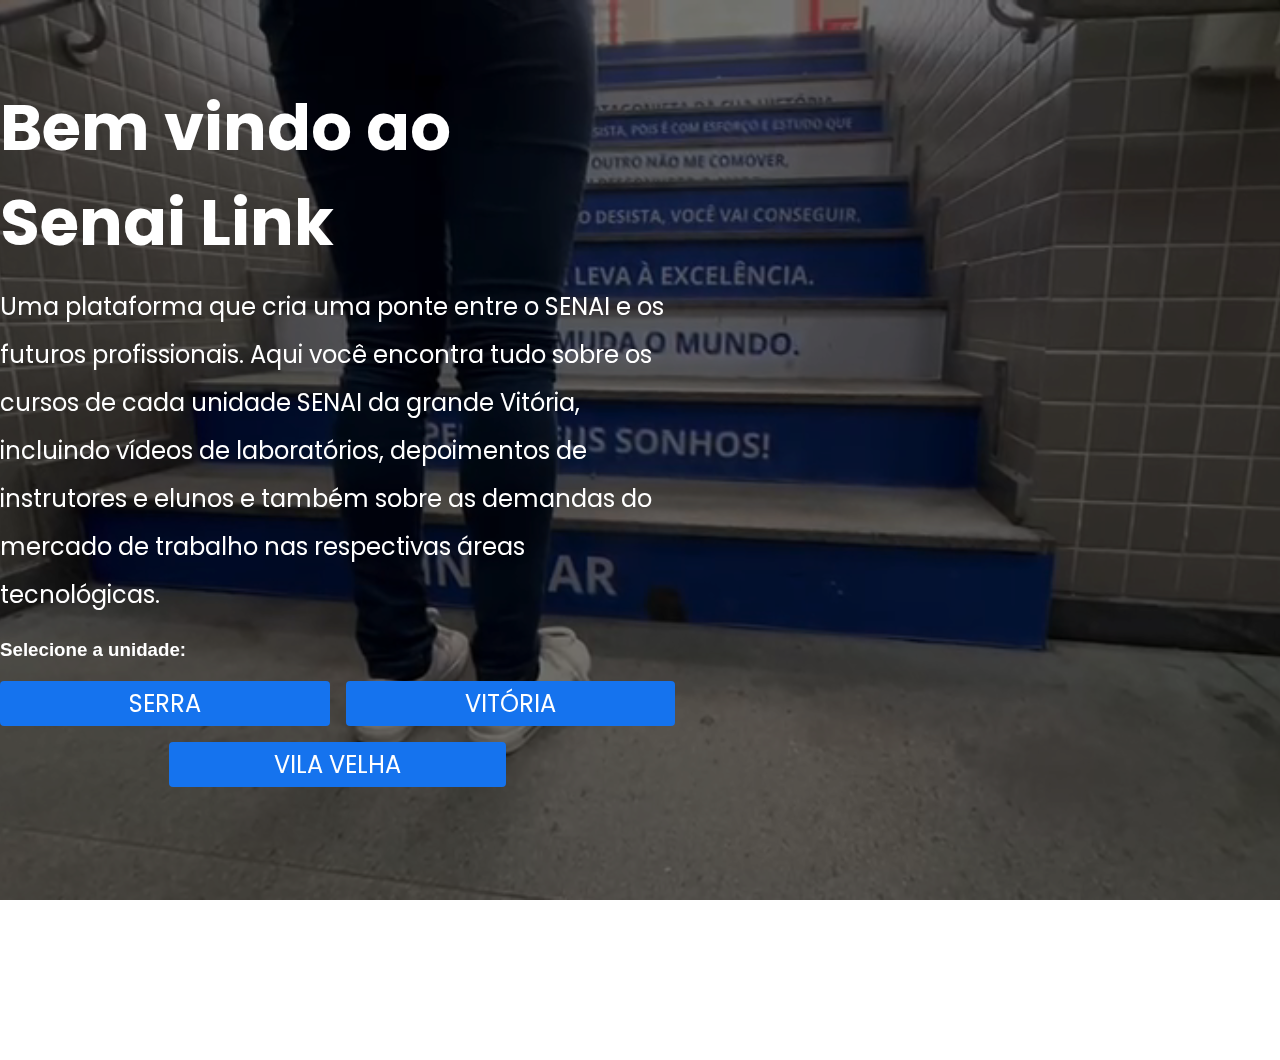
<file: index.html>
<!DOCTYPE html>
<html lang="pt-BR">
  <head>
    <meta charset="UTF-8" />
    <meta name="viewport" content="width=device-width, initial-scale=1.0" />
    <link rel="stylesheet" href="css/reset.css" />
    <link rel="stylesheet" href="css/paginaInicial.css" />
    <title>Document</title>
  </head>
  <body>
    <div class="container-principal">
      <div>
        <div class="texto-principal">
          <h1>Bem vindo ao Senai Link</h1>
          <p>
            Uma plataforma que cria uma ponte entre o SENAI e os futuros
            profissionais. Aqui você encontra tudo sobre os cursos de cada
            unidade SENAI da grande Vitória, incluindo vídeos de laboratórios,
            depoimentos de instrutores e elunos e também sobre as demandas
            do mercado de trabalho nas respectivas áreas tecnológicas.
          </p>
        </div>

        <h3>Selecione a unidade:</h3>
        <ul class="lista-unidades">
          <li>
            <a href="pages/unidadeSerra.html">SERRA</a>
          </li>
          <li>
            <a href="pages/unidadeVitoria.html">VITÓRIA</a>
          </li>
          <li>
            <a href="pages/unidadeVilaVelha.html">VILA VELHA</a>
          </li>
        </ul>
      </div>
    </div>

    <video autoplay muted loop>
      <source src="../videos/principal1.mp4" type="video/mp4" />
    </video>
  </body>
</html>
</file>
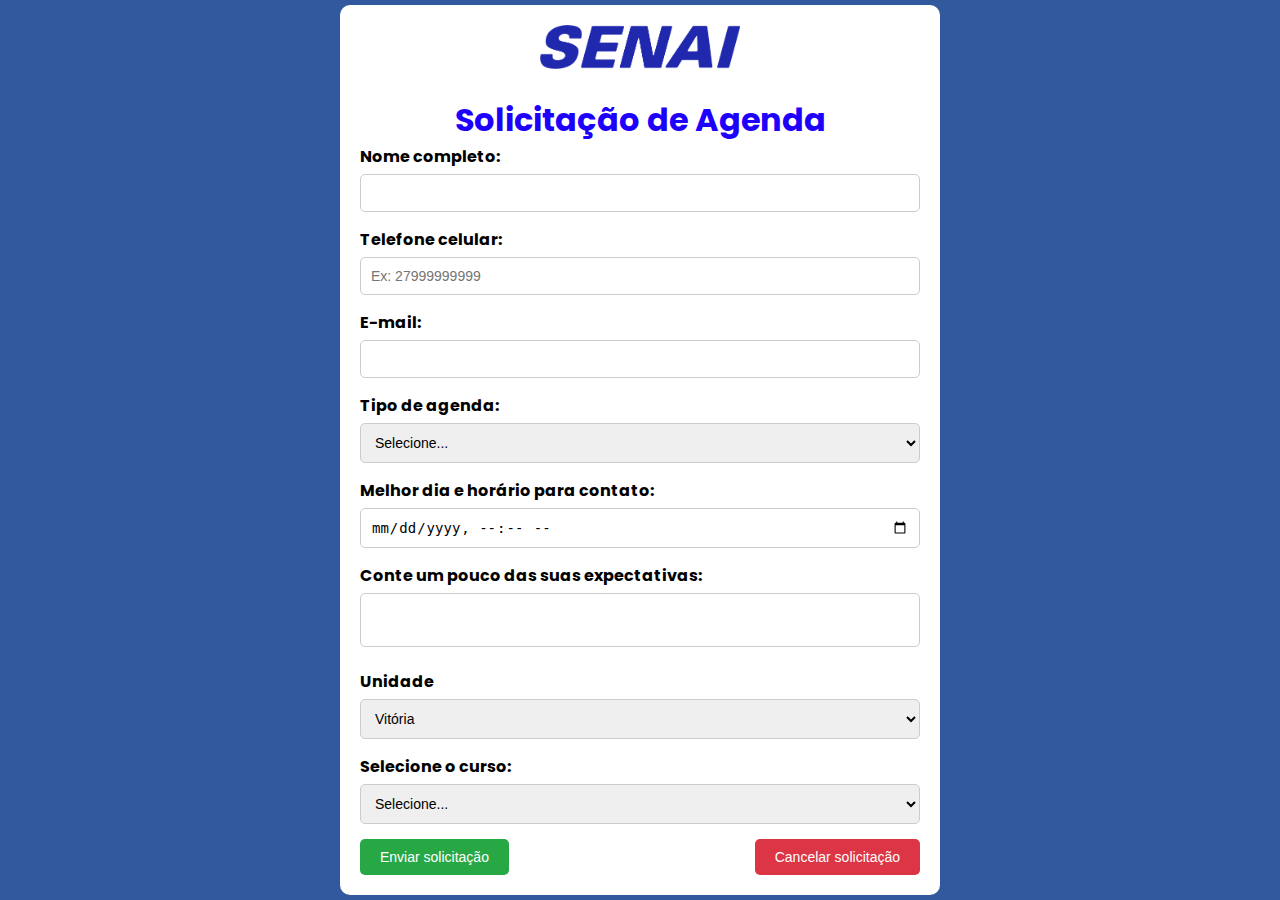
<file: pages/solicitacao.html>
<!DOCTYPE html>
<html lang="pt-br">
  <head>
    <meta charset="UTF-8" />
    <meta name="viewport" content="width=device-width, initial-scale=1.0" />
    <link rel="stylesheet" href="../css/reset.css">
    <link rel="stylesheet" href="../css/solicitacao.css" />
    <title>Formulário de Solicitação</title>
  </head>
  <body>
    <div class="form-container">
      <div class="logo-container">
        <img src="../image/logo.png" alt="Logo" class="logo" />
      </div>
      <h1>Solicitação de Agenda</h1>
      <form 
        method="POST"
        id="myForm"
      >
        <label for="nome">Nome completo:</label>
        <input type="text" id="nome" name="nome" required />

        <label for="telefone">Telefone celular:</label>
        <input
          type="tel"
          id="telefone"
          name="telefone"
          required
          pattern="[0-9]{11}"
          placeholder="Ex: 27999999999"
        />

        <label for="email">E-mail:</label>
        <input type="email" id="email" name="email" required />

        <label for="tipoAgenda">Tipo de agenda:</label>
        <select id="tipoAgenda" name="tipoAgenda" required>
          <option value="">Selecione...</option>
          <option value="Visita presencial aos laboratórios">
            Visita presencial aos laboratórios
          </option>
          <option value="Vídeo chamada com o instrutor">
            Vídeo chamada com o instrutor
          </option>
          <option value="Quero minha vaga">Quero minha vaga</option>
        </select>

        <label for="dataHora">Melhor dia e horário para contato:</label>
        <input type="datetime-local" id="dataHora" name="dataHora" required />

        <label for="expectativas">Conte um pouco das suas expectativas:</label>
        <textarea id="expectativas" name="expectativas"></textarea>

        <label for="">Unidade</label>
        <select id="citySelect" name="city">
          <option value="vitoria">Vitória</option>
          <option value="vila_velha">Vila Velha</option>
          <option value="serra">Serra</option>
        </select>
      

        <label for="curso">Selecione o curso:</label>
        <select id="curso" name="curso" required>
          <option value="">Selecione...</option>
          <option value="Técnico em Mecânica">Técnico em Mecânica</option>
          <option value="Técnico em Cibersegurança">
            Técnico em Cibersegurança
          </option>
          <option value="Técnico em Manutenção Automotiva">
            Técnico em Manutenção Automotiva
          </option>
          <option value="Técnico em Desenvolvimento de Sistemas">
            Técnico em Desenvolvimento de Sistemas
          </option>
        </select>

        <div class="buttons">
          <button type="submit">Enviar solicitação</button>
          <button type="button" id="cancelar">Cancelar solicitação</button>
        </div>
      </form>
    </div>
    <script src="../js/solicitacao.js"></script>
  </body>
</html>
</file>
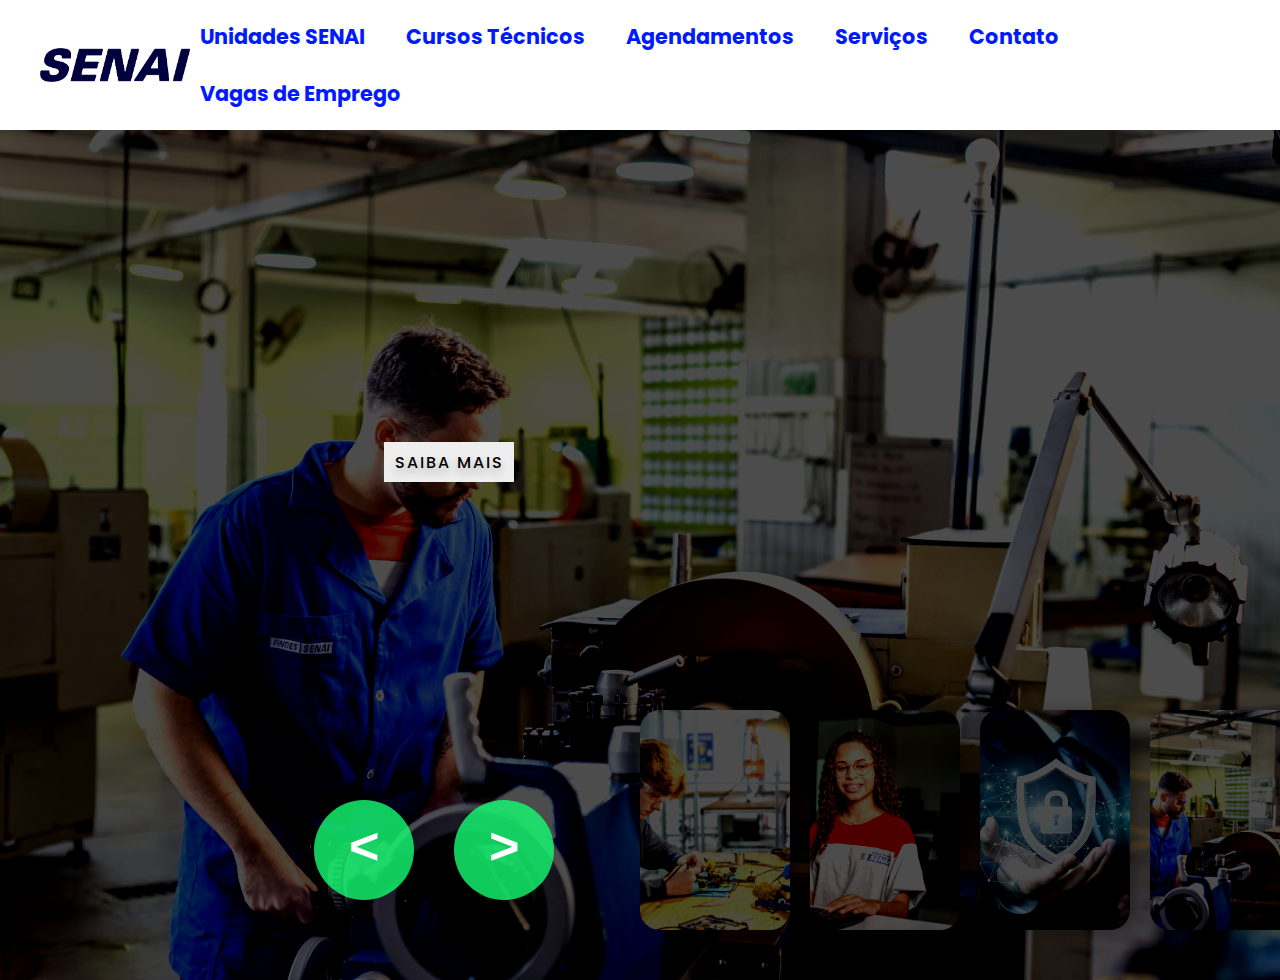
<file: pages/unidadeVilaVelha.html>
<!DOCTYPE html>
<html lang="pt-br">
  <head>
    <meta charset="UTF-8" />
    <meta name="viewport" content="width=device-width, initial-scale=1.0" />
    <title>Plataforma Senai</title>
    <link rel="stylesheet" href="../css/reset.css" />
    <link rel="stylesheet" href="../css/unidadeVilaVelha.css" />
  </head>

  <body>
    <header>
      <div id="header" class="container">
        <a href="../index.html"
          ><img src="../image/logo.png" alt="Logo" class="logo"/>
        </a>

        <div id="hamburger" onclick="toggleMenu()">
          <div></div>
          <div></div>
          <div></div>
        </div>

        <div id="menu-overlay"></div>

        <nav aria-label="header-navigation">
          <ul id="lista-menu">
            <li class="item-menu">
              <a href="#" class="active">Unidades SENAI</a>
            </li>
            <li class="item-menu"><a href="#">Cursos Técnicos</a></li>
            <li class="item-menu">
              <a href="../pages/solicitacao.html">Agendamentos</a>
            </li>
            <li class="item-menu"><a href="#">Serviços</a></li>
            <li class="item-menu"><a href="solicitacao.html">Contato</a></li>
            <li class="item-menu"><a href="../pages/vagas.html">Vagas de Emprego</a></li>
          </ul>
        </nav>
      </div>
    </header>

    <div class="slider">
      <div class="list">
        <div class="item" id="sliderMechanic">
          <img src="../image/vitoria/img1.jpg" alt="" />

          <div class="content">
            <div class="title">TÉCNICO EM MECÂNICA</div>
            <div class="type" id="info">INFORMAÇÕES</div>
            <div class="description">
              O curso Técnico em Mecânica têm como objetivos apoiar a gestão da
              manutenção, implementar processos de produção e atuar no
              desenvolvimento de projetos mecânicos e na automação de máquinas,
              equipamentos e processos mecânicos, atendendo as normas e padrões
              técnicos, de qualidade, saúde e segurança e de meio ambiente.
            </div>
            <div class="button">
              <a href="">SAIBA MAIS</a>
            </div>
          </div>
        </div>

        <div class="item">
          <img src="../image/vitoria/img2.jpg" alt="" />

          <div class="content">
            <div class="title">TÉCNICO EM ELETROTÉCNICA</div>
            <div class="type">INFORMAÇÕES</div>
            <div class="description">
              O curso Técnico em Eletrotécnica têm como objetivos instalar,
              manter e projetar sistemas elétricos prediais, industriais e de
              potência, cumprindo legislações vigentes, parâmetros de eficiência
              energética, normas técnicas, de qualidade, de segurança e saúde e,
              ainda, ambientais.
            </div>
            <div class="button">
              <a href="">SAIBA MAIS</a>
            </div>
          </div>
        </div>

        <div class="item">
          <img src="../image/vitoria/img4.jpg" alt="" />

          <div class="content">
            <div class="title">TÉCNICO EM MANUTENÇÃO AUTOMOTIVA</div>
            <div class="type">INFORMAÇÕES</div>
            <div class="description">
              O curso Técnico em Manutenção Automotiva têm como objetivos
              coordenar processos de manutenção eletromecânica e de sistema
              estrutural, manter e inspecionar sistemas mecânicos e
              eletroeletrônicos automotivos, planejando seu trabalho, seguindo
              normas e procedimentos técnicos, de qualidade, de produtividade,
              de preservação ambiental e de saúde e segurança no trabalho.
            </div>
            <div class="button">
              <a href="">SAIBA MAIS</a>
            </div>
          </div>
        </div>

        <div class="item">
          <img src="../image/vitoria/img3.jpg" alt="" />

          <div class="content">
            <div class="title">TÉCNICO EM DESENVOLVIMENTO DE SISTEMAS</div>
            <div class="type" id="test">INFORMAÇÕES</div>
            <div class="description">
              O curso Técnico em Desenvolvimento de Sistemas têm como objetivos
              desenvolver e programar sistemas computacionais, atendendo normas
              e padrões de qualidade, usabilidade, integridade e segurança da
              informação.
            </div>
            <div class="button">
              <a href="../pages/desenvolvimentoDeSistemas.html">SAIBA MAIS</a>
            </div>
          </div>
        </div>
      </div>

      <div class="thumbnail">
        <div class="item">
          <img src="../image/vitoria/img1.jpg" alt="" />
        </div>
        <div class="item">
          <img src="../image/vitoria/img2.jpg" alt="" />
        </div>
        <div class="item">
          <img src="../image/vitoria/img3.jpg" alt="" />
        </div>
        <div class="item">
          <img src="../image/vitoria/img4.jpg" alt="" />
        </div>
      </div>

      <div class="nextPrevArrows">
        <button class="prev"><</button>
        <button class="next">></button>
      </div>
    </div>
    <script src="../js/app.js"></script>
  </body>
</html>
</file>
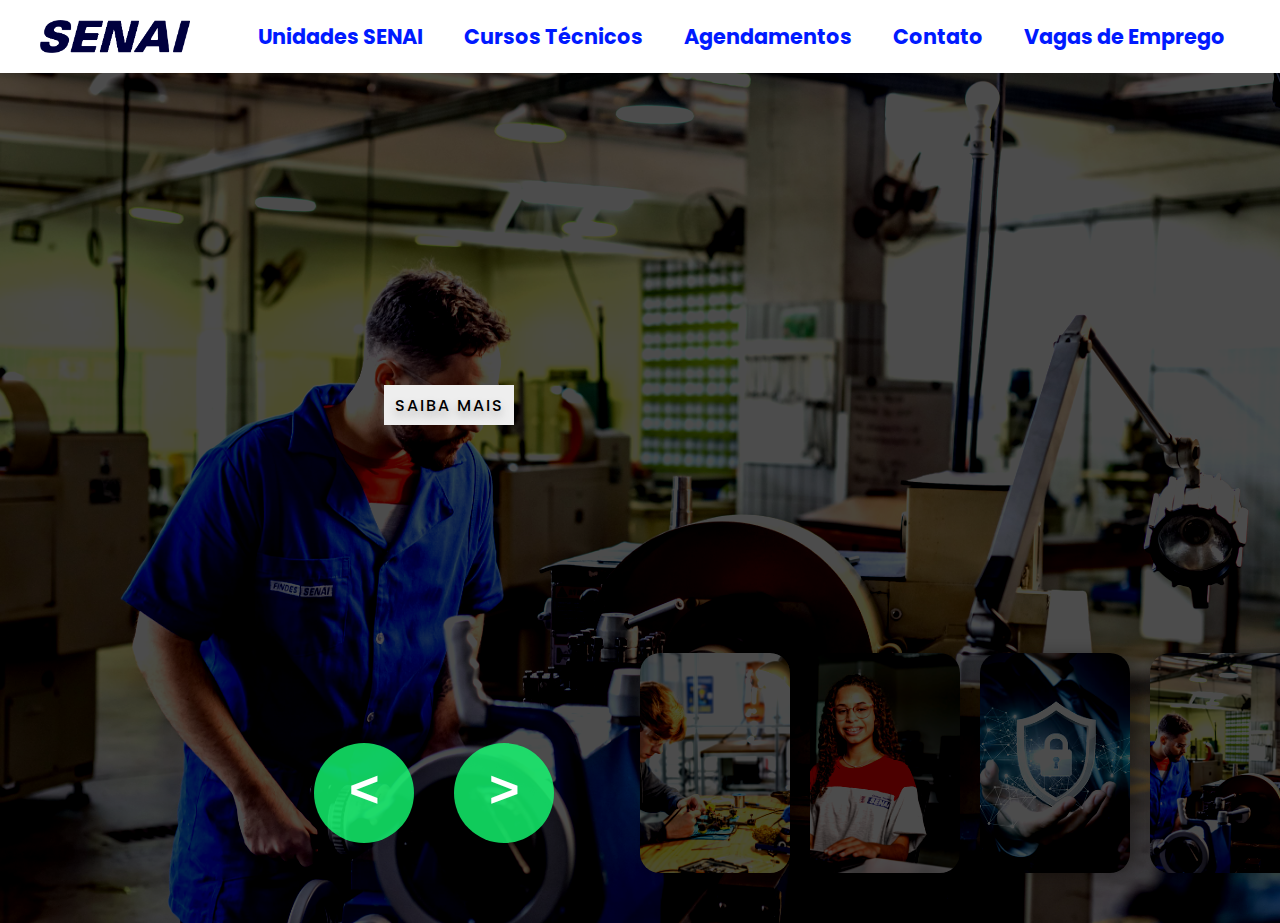
<file: pages/unidadeVitoria.html>
<!DOCTYPE html>
<html lang="pt-br">
  <head>
    <meta charset="UTF-8" />
    <meta name="viewport" content="width=device-width, initial-scale=1.0" />
    <title>Plataforma Senai</title>
    <link rel="stylesheet" href="../css/reset.css" />
    <link rel="stylesheet" href="../css/unidadeVitoria.css" />
  </head>

  <body>
    <header>
      <div id="header" class="container">
        <a href="../index.html"
          ><img src="../image/logo.png" alt="Logo" class="logo"/>
        </a>

        <div id="hamburger" onclick="toggleMenu()">
          <div></div>
          <div></div>
          <div></div>
        </div>

        <div id="menu-overlay"></div>

        <nav aria-label="header-navigation">
          <ul id="lista-menu">
            <li class="item-menu">
              <a href="../index.html" class="active">Unidades SENAI</a>
            </li>
            <li class="item-menu"><a href="#">Cursos Técnicos</a></li>
            <li class="item-menu">
              <a href="../pages/solicitacao.html">Agendamentos</a>
            </li>
            <li class="item-menu"><a href="solicitacao.html">Contato</a></li>
            <li class="item-menu"><a href="../pages/vagas.html">Vagas de Emprego</a></li>
          </ul>
        </nav>
      </div>
    </header>

    <div class="slider">
      <div class="list">
        <div class="item" id="sliderMechanic">
          <img src="../image/vitoria/img1.jpg" alt="" />

          <div class="content">
            <div class="title">TÉCNICO EM MECÂNICA</div>
            <div class="type" id="info">INFORMAÇÕES</div>
            <div class="description">
              O curso Técnico em Mecânica têm como objetivos apoiar a gestão da
              manutenção, implementar processos de produção e atuar no
              desenvolvimento de projetos mecânicos e na automação de máquinas,
              equipamentos e processos mecânicos, atendendo as normas e padrões
              técnicos, de qualidade, saúde e segurança e de meio ambiente.
            </div>
            <div class="button">
              <a href="">SAIBA MAIS</a>
            </div>
          </div>
        </div>

        <div class="item">
          <img src="../image/vitoria/img2.jpg" alt="" />

          <div class="content">
            <div class="title">TÉCNICO EM ELETROTÉCNICA</div>
            <div class="type">INFORMAÇÕES</div>
            <div class="description">
              O curso Técnico em Eletrotécnica têm como objetivos instalar,
              manter e projetar sistemas elétricos prediais, industriais e de
              potência, cumprindo legislações vigentes, parâmetros de eficiência
              energética, normas técnicas, de qualidade, de segurança e saúde e,
              ainda, ambientais.
            </div>
            <div class="button">
              <a href="">SAIBA MAIS</a>
            </div>
          </div>
        </div>

        <div class="item">
          <img src="../image/vitoria/img4.jpg" alt="" />

          <div class="content">
            <div class="title">TÉCNICO EM CIBERSEGURANÇA</div>
            <div class="type">INFORMAÇÕES</div>
            <div class="description">
              O Curso Técnico em Cibersegurança forma profissionais capacitados para proteger sistemas, redes e dados contra ameaças e ataques cibernéticos.
              Destaque do curso é a utilização do SIMOC (Simulador de Ataque e Defesa Cibernética), uma ferramenta inovadora que permite aos alunos praticarem em ambientes simulados de ciberataques e defesas, replicando situações reais e desafiadoras. Além disso, os alunos têm acesso à Academia Cisco do SENAI Vitória, com conteúdos exclusivos e certificações reconhecidas internacionalmente.
              Ao final do curso, os alunos estarão aptos a atuar em diversas áreas, como empresas de tecnologia, indústrias, instituições financeiras e outros setores que exigem proteção robusta contra ameaças cibernéticas.
            </div>
            <div class="button">
              <a href="../pages/ciberseguranca.html">SAIBA MAIS</a>
            </div>
          </div>
        </div>

        <div class="item">
          <img src="../image/vitoria/img3.jpg" alt="" />

          <div class="content">
            <div class="title">TÉCNICO EM DESENVOLVIMENTO DE SISTEMAS</div>
            <div class="type" id="test">INFORMAÇÕES</div>
            <div class="description">
              O curso Técnico em Desenvolvimento de Sistemas têm como objetivos
              desenvolver e programar sistemas computacionais, atendendo normas
              e padrões de qualidade, usabilidade, integridade e segurança da
              informação.
            </div>
            <div class="button">
              <a href="../pages/desenvolvimentoDeSistemas.html">SAIBA MAIS</a>
            </div>
          </div>
        </div>
      </div>

<div class="item" id="sliderMechanic">
          <img src="../image/vitoria/img1.jpg" alt="" />

          <div class="content">
            <div class="title">TÉCNICO EM MECÂNICA</div>
            <div class="type" id="info">INFORMAÇÕES</div>
            <div class="description">
              O curso Técnico em Mecânica têm como objetivos apoiar a gestão da
              manutenção, implementar processos de produção e atuar no
              desenvolvimento de projetos mecânicos e na automação de máquinas,
              equipamentos e processos mecânicos, atendendo as normas e padrões
              técnicos, de qualidade, saúde e segurança e de meio ambiente.
            </div>
            <div class="button">
              <a href="">SAIBA MAIS</a>
            </div>
          </div>
        </div>

      <div class="thumbnail">
        <div class="item">
          <img src="../image/vitoria/img1.jpg" alt="" />
        </div>
        <div class="item">
          <img src="../image/vitoria/img2.jpg" alt="" />
        </div>
        <div class="item">
          <img src="../image/vitoria/img3.jpg" alt="" />
        </div>
        <div class="item">
          <img src="../image/vitoria/img4.jpg" alt="" />
        </div>
      </div>

      <div class="nextPrevArrows">
        <button class="prev"><</button>
        <button class="next">></button>
      </div>
    </div>
    <script src="../js/app.js"></script>
  </body>
</html>
</file>
<file: css/paginaInicial.css>
@import url("https://fonts.googleapis.com/css2?family=Poppins:ital,wght@0,100;0,200;0,300;0,400;0,500;0,600;0,700;0,800;0,900;1,100;1,200;1,300;1,400;1,500;1,600;1,700;1,800;1,900&display=swap");

video {
  position: absolute;
  top: 0;
  left: 0;
  width: 100%;
  height: 100%;
  object-fit: cover;
  filter: brightness(50%);
  z-index: -1; 
}

.container-principal {
  max-width: 1700px;
  margin: 5rem auto;
  display: flex;
  align-items: start;
  justify-content: start;
  height: 100vh;
}

h3 {
  color: #fff;
  margin: 20px 0;
  font-family: 'Segoe UI', Tahoma, Geneva, Verdana, sans-serif;
}

h1,
p {
  color: #fff;
  font-family: "Poppins", Arial, Helvetica, sans-serif;
}

h1 {
  font-size: 4rem;
  max-width: 15ch;
  font-family: "Poppins", Arial, Helvetica, sans-serif;
}

p {
  margin-top: 0.8rem;
  max-width: 45ch;
  line-height: 2;
  font-size: 1.5rem;
}

.lista-unidades {
  display: grid;
  grid-template-columns: repeat(2, 1fr);
  gap: 1rem;
}

.lista-unidades li {
  background-color: rgb(21, 115, 238);
  padding: 5px 8px;
  border-radius: 4px;
  transition: 0.5s all;
}

.lista-unidades li:nth-child(3) {
  grid-column: 1 / 3; /* Faz o item ocupar as duas colunas */
  justify-self: center; /* Centraliza o item horizontalmente */
  width: 50%; /* Opcional: ajuste para controlar o tamanho */
}

.lista-unidades li:hover {
  background-color: rgb(44, 125, 231);
}

.lista-unidades li a {
  background-color: rgb(21, 115, 238);
  color: #fff;
  text-align: center;
  font-family: "Poppins", Arial, Helvetica, sans-serif;
  font-size: 1.5rem;
}
</file>
<file: css/solicitacao.css>
body {
  display: grid;
  place-items: center;
  height: 100vh;
  background-color: #32599D;
  font-family: "Poppins", Arial, Helvetica, sans-serif;
}

.logo-container {
  text-align: center;
  margin-bottom: 20px;
}

.logo {
  max-width: 200px;
  height: auto;
}

.form-container {
  background-color: #fff;
  padding: 20px;
  border-radius: 10px;
  width: 600px;
}

h1 {
  text-align: center;
  color: #1e00fdff;
}

form textarea {
  resize: none;
}

form label {
  display: block;
  margin-bottom: 5px;
  font-weight: bold;
  color: #000;
}

form input,
form select,
form textarea {
  width: 100%;
  padding: 10px;
  margin-bottom: 15px;
  border: 1px solid #ccc;
  border-radius: 5px;
  font-size: 14px;
}

form .buttons {
  display: flex;
  justify-content: space-between;
}

form .buttons button {
  padding: 10px 20px;
  font-size: 14px;
  border: none;
  border-radius: 5px;
  cursor: pointer;
}

form .buttons button[type="submit"] {
  background-color: #28a745;
  color: #fff;
}

form .buttons button[type="button"] {
  background-color: #dc3545;
  color: #fff;
}

@media (width <= 480px) and (width <= 480px){
  .form-container {
    width: 100%;
  }
}

@media (width >= 481px) and (width <= 768px) {
  .form-container {
    width: 100%;
  }
}

@media (width >= 769px) and (width <= 1024px) {
  .form-container {
    width: 600px;
}
  }
</file>
<file: css/unidadeVilaVelha.css>
body {
  font-family: "Poppins", Arial, Helvetica, sans-serif;
  overflow: hidden;
}

img {
  filter: contrast(175%) brightness(30%);
}

header {
  padding: 1rem;
  position: relative;
  width: 100%;
  z-index: 100;
  background-color: #ffffff;
}

.logo {
  max-width: 150px;
  height: auto;
  display: block;
}

#header {
  display: flex;
  align-items: center;
  justify-content: space-between;
}

#lista-menu {
  display: flex;
  flex-wrap: wrap;
  align-items: center;
  gap: 1rem;
}

.item-menu a {
  color: #001aff;
  margin-right: 5px;
  padding: 5px 10px;
  transition: 0.2s;
  font-size: 1.300rem;
  font-weight: bold;
}

.item-menu a:hover {
  background: #1e00fdff;
  color: #eee;
  border-radius: 2px;
}

@media (width <= 768px) {
  #lista-menu {
    display: none;
    flex-direction: column;
    width: 100%;
    position: absolute;
    top: 65px;
    left: 0;
    background-color: #ffffff;
    z-index: 1000;
  }

  .item-menu {
    width: 100%;
    text-align: center;
  }

  #lista-menu.active {
    display: flex;
  }

  #hamburger {
    position: absolute;
    top: 15px;
    right: 20px;
    cursor: pointer;
  }

  #hamburger div {
    width: 30px;
    height: 3px;
    margin: 6px 0;
    background-color: #333;
    transition: 0.4s;
  }

  #hamburger.active div:nth-child(1) {
    transform: rotate(-45deg) translate(-5px, 6px);
  }

  #hamburger.active div:nth-child(2) {
    opacity: 0;
  }

  #hamburger.active div:nth-child(3) {
    transform: rotate(45deg) translate(-5px, -6px);
  }
}

/* slider section  */
.slider {
  height: 100vh;
  margin-top: -50px;
  width: 100vw;
  overflow: hidden;
  position: relative;
}

.slider .list .item {
  width: 100%;
  height: 100%;
  position: absolute;
  inset: 0 0 0 0;
}
.slider .list .item img {
  width: 100%;
  height: 100%;
  object-fit: cover;
}
.slider .list .item .content {
  position: absolute;
  top: 10%; /* Alinhamento vertical */
  right: 5%; /* Posiciona o elemento no lado direito */
  width: 1140px;
  max-width: 80%;
  transform: none; /* Remove a centralização horizontal */
  padding-left: 15%; /* Ajusta o preenchimento para o lado esquerdo, se necessário */
  box-sizing: border-box;
  color: #1e00fdff;
  text-shadow: 0 5px 10px #0004;
}

.slider .list .item .content .description {
  color: #bfbfbf; /* Define a cor apenas para a descrição */
  font-size: 20px;
}

.slider .list .item .content .title,
.slider .list .item .content .type {
  font-size: 3em;
  font-weight: bold;
  line-height: 1.3em;
}

.slider .list .item .type {
  color: #eee;
}
.slider .list .item .button {
  display: grid;
  grid-template-columns: repeat(4, 130px);
  grid-template-rows: 40px;
  gap: 5px;
  margin-top: 20px;
}
.slider .list .item .button a {
  border: none;
  background-color: #eee;
  font-family: Poppins;
  font-weight: 500;
  cursor: pointer;
  transition: 0.4s;
  letter-spacing: 2px;
  display: flex;
  align-items: center;
  justify-content: center;
}

.slider .list .item .button a:hover {
  letter-spacing: 3px;
}

/* Animation Part */
.slider .list .item:nth-child(1) {
  z-index: 1;
}

#info {
  font-size: 20px;
  font-family: "Poppins", Arial, Helvetica, sans-serif;
  line-height: 2;
}

/* nextPrevArrows Section  */
.nextPrevArrows {
  position: absolute;
  top: 80%;
  right: 52%;
  z-index: 100;
  width: 300px;
  max-width: 30%;
  display: flex;
  gap: 40px;
  align-items: center;
}
.nextPrevArrows button {
  width: 100px;
  height: 100px;
  border-radius: 50%;
  background-color: #14ff72cb;
  border: none;
  color: #fff;
  font-family: monospace;
  font-weight: bold;
  font-size: 4em;
  transition: 0.5s;
  cursor: pointer;
}
.nextPrevArrows button:hover {
  background-color: #fff;
  color: #000;
}

/* animation text in first item */
.slider .list .item:nth-child(1) .content .title,
.slider .list .item:nth-child(1) .content .type,
.slider .list .item:nth-child(1) .content .description,
.slider .list .item:nth-child(1) .content .buttons {
  transform: translateY(50px);
  filter: blur(20px);
  opacity: 0;
  animation: showContent 0.5s 1s linear 1 forwards;
}
@keyframes showContent {
  to {
    transform: translateY(0px);
    filter: blur(0px);
    opacity: 1;
  }
}

.slider .list .item:nth-child(1) .content .title {
  animation-delay: 0.4s !important;
}
.slider .list .item:nth-child(1) .content .type {
  animation-delay: 0.6s !important;
}
.slider .list .item:nth-child(1) .content .description {
  animation-delay: 0.8s !important;
}
.slider .list .item:nth-child(1) .content .buttons {
  animation-delay: 1s !important;
}

/* Animation for next button click */
.slider.next .list .item:nth-child(1) img {
  width: 150px;
  height: 220px;
  position: absolute;
  bottom: 50px;
  left: 50%;
  border-radius: 30px;
  animation: showImage 0.5s linear 1 forwards;
}

@keyframes showImage {
  to {
    bottom: 0;
    left: 0;
    width: 100%;
    height: 100%;
    border-radius: 0;
  }
}

.slider.next .thumbnail .item:nth-last-child(1) {
  overflow: hidden;
  animation: showThumbnail 0.5s linear 1 forwards;
}
.slider.prev .list .item img {
  z-index: 100;
}

@keyframes showThumbnail {
  from {
    width: 0;
    opacity: 0;
  }
}

.slider.next .thumbnail {
  animation: effectNext 0.5s linear 1 forwards;
}

@keyframes effectNext {
  from {
    transform: translateX(150px);
  }
}

/* Animation for prev button click */
.slider.prev .list .item:nth-child(2) {
  z-index: 2;
}

.slider.prev .list .item:nth-child(2) img {
  animation: outFrame 0.5s linear 1 forwards;
  position: absolute;
  bottom: 0;
  left: 0;
}
@keyframes outFrame {
  to {
    width: 150px;
    height: 220px;
    bottom: 50px;
    left: 50%;
    border-radius: 20px;
  }
}

.slider.prev .thumbnail .item:nth-child(1) {
  overflow: hidden;
  opacity: 0;
  animation: showThumbnail 0.5s linear 1 forwards;
}
.slider.next .nextPrevArrows button,
.slider.prev .nextPrevArrows button {
  pointer-events: none;
}

.slider.prev .list .item:nth-child(2) .content .title,
.slider.prev .list .item:nth-child(2) .content .type,
.slider.prev .list .item:nth-child(2) .content .description,
.slider.prev .list .item:nth-child(2) .content .buttons {
  animation: contentOut 1.5s linear 1 forwards !important;
}

@keyframes contentOut {
  to {
    transform: translateY(-150px);
    filter: blur(20px);
    opacity: 0;
  }
}
@media screen and (max-width: 678px) {
  .slider .list .item .content {
    padding-right: 0;
  }
  .slider .list .item .content .title {
    font-size: 50px;
  }
}

/* Thumbnail Section  */
.thumbnail {
  position: absolute;
  bottom: 50px;
  left: 50%;
  width: max-content;
  z-index: 100;
  display: flex;
  gap: 20px;
}

.thumbnail .item {
  width: 150px;
  height: 220px;
  flex-shrink: 0;
  position: relative;
}

.thumbnail .item img {
  width: 100%;
  height: 100%;
  object-fit: cover;
  border-radius: 20px;
  box-shadow: 5px 0 15px rgba(0, 0, 0, 0.3);
}
</file>
<file: css/unidadeVitoria.css>
body {
  font-family: "Poppins", Arial, Helvetica, sans-serif;
  overflow: hidden;
}

img {
  filter: contrast(175%) brightness(30%);
}

header {
  padding: 1rem;
  position: relative;
  width: 100%;
  z-index: 100;
  background-color: #ffffff;
}

.logo {
  max-width: 150px;
  height: auto;
  display: block;
}

#header {
  display: flex;
  align-items: center;
  justify-content: space-between;
}

#lista-menu {
  display: flex;
  flex-wrap: wrap;
  align-items: center;
  gap: 1rem;
}

.item-menu a {
  color: #001aff;
  margin-right: 5px;
  padding: 5px 10px;
  transition: 0.2s;
  font-size: 1.300rem;
  font-weight: bold;
}

.item-menu a:hover {
  background: #1e00fdff;
  color: #eee;
  border-radius: 2px;
}

@media (width <= 768px) {
  #lista-menu {
    display: none;
    flex-direction: column;
    width: 100%;
    position: absolute;
    top: 65px;
    left: 0;
    background-color: #ffffff;
    z-index: 1000;
  }

  .item-menu {
    width: 100%;
    text-align: center;
  }

  #lista-menu.active {
    display: flex;
  }

  #hamburger {
    position: absolute;
    top: 15px;
    right: 20px;
    cursor: pointer;
  }

  #hamburger div {
    width: 30px;
    height: 3px;
    margin: 6px 0;
    background-color: #333;
    transition: 0.4s;
  }

  #hamburger.active div:nth-child(1) {
    transform: rotate(-45deg) translate(-5px, 6px);
  }

  #hamburger.active div:nth-child(2) {
    opacity: 0;
  }

  #hamburger.active div:nth-child(3) {
    transform: rotate(45deg) translate(-5px, -6px);
  }
}

/* slider section  */
.slider {
  height: 100vh;
  margin-top: -50px;
  width: 100vw;
  overflow: hidden;
  position: relative;
}

.slider .list .item {
  width: 100%;
  height: 100%;
  position: absolute;
  inset: 0 0 0 0;
}
.slider .list .item img {
  width: 100%;
  height: 100%;
  object-fit: cover;
}
.slider .list .item .content {
  position: absolute;
  top: 10%; /* Alinhamento vertical */
  right: 5%; /* Posiciona o elemento no lado direito */
  width: 1140px;
  max-width: 80%;
  transform: none; /* Remove a centralização horizontal */
  padding-left: 15%; /* Ajusta o preenchimento para o lado esquerdo, se necessário */
  box-sizing: border-box;
  color: #1e00fdff;
  text-shadow: 0 5px 10px #0004;
}

.slider .list .item .content .description {
  color: #bfbfbf; /* Define a cor apenas para a descrição */
  font-size: 20px;
}

.slider .list .item .content .title,
.slider .list .item .content .type {
  font-size: 3em;
  font-weight: bold;
  line-height: 1.3em;
}

.slider .list .item .type {
  color: #eee;
}
.slider .list .item .button {
  display: grid;
  grid-template-columns: repeat(4, 130px);
  grid-template-rows: 40px;
  gap: 5px;
  margin-top: 20px;
}
.slider .list .item .button a {
  border: none;
  background-color: #eee;
  font-family: Poppins;
  font-weight: 500;
  cursor: pointer;
  transition: 0.4s;
  letter-spacing: 2px;
  display: flex;
  align-items: center;
  justify-content: center;
}

.slider .list .item .button a:hover {
  letter-spacing: 3px;
}

/* Animation Part */
.slider .list .item:nth-child(1) {
  z-index: 1;
}

#info {
  font-size: 20px;
  font-family: "Poppins", Arial, Helvetica, sans-serif;
  line-height: 2;
}

/* nextPrevArrows Section  */
.nextPrevArrows {
  position: absolute;
  top: 80%;
  right: 52%;
  z-index: 100;
  width: 300px;
  max-width: 30%;
  display: flex;
  gap: 40px;
  align-items: center;
}
.nextPrevArrows button {
  width: 100px;
  height: 100px;
  border-radius: 50%;
  background-color: #14ff72cb;
  border: none;
  color: #fff;
  font-family: monospace;
  font-weight: bold;
  font-size: 4em;
  transition: 0.5s;
  cursor: pointer;
}
.nextPrevArrows button:hover {
  background-color: #fff;
  color: #000;
}

/* animation text in first item */
.slider .list .item:nth-child(1) .content .title,
.slider .list .item:nth-child(1) .content .type,
.slider .list .item:nth-child(1) .content .description,
.slider .list .item:nth-child(1) .content .buttons {
  transform: translateY(50px);
  filter: blur(20px);
  opacity: 0;
  animation: showContent 0.5s 1s linear 1 forwards;
}
@keyframes showContent {
  to {
    transform: translateY(0px);
    filter: blur(0px);
    opacity: 1;
  }
}

.slider .list .item:nth-child(1) .content .title {
  animation-delay: 0.4s !important;
}
.slider .list .item:nth-child(1) .content .type {
  animation-delay: 0.6s !important;
}
.slider .list .item:nth-child(1) .content .description {
  animation-delay: 0.8s !important;
}
.slider .list .item:nth-child(1) .content .buttons {
  animation-delay: 1s !important;
}

/* Animation for next button click */
.slider.next .list .item:nth-child(1) img {
  width: 150px;
  height: 220px;
  position: absolute;
  bottom: 50px;
  left: 50%;
  border-radius: 30px;
  animation: showImage 0.5s linear 1 forwards;
}

@keyframes showImage {
  to {
    bottom: 0;
    left: 0;
    width: 100%;
    height: 100%;
    border-radius: 0;
  }
}

.slider.next .thumbnail .item:nth-last-child(1) {
  overflow: hidden;
  animation: showThumbnail 0.5s linear 1 forwards;
}
.slider.prev .list .item img {
  z-index: 100;
}

@keyframes showThumbnail {
  from {
    width: 0;
    opacity: 0;
  }
}

.slider.next .thumbnail {
  animation: effectNext 0.5s linear 1 forwards;
}

@keyframes effectNext {
  from {
    transform: translateX(150px);
  }
}

/* Animation for prev button click */
.slider.prev .list .item:nth-child(2) {
  z-index: 2;
}

.slider.prev .list .item:nth-child(2) img {
  animation: outFrame 0.5s linear 1 forwards;
  position: absolute;
  bottom: 0;
  left: 0;
}
@keyframes outFrame {
  to {
    width: 150px;
    height: 220px;
    bottom: 50px;
    left: 50%;
    border-radius: 20px;
  }
}

.slider.prev .thumbnail .item:nth-child(1) {
  overflow: hidden;
  opacity: 0;
  animation: showThumbnail 0.5s linear 1 forwards;
}
.slider.next .nextPrevArrows button,
.slider.prev .nextPrevArrows button {
  pointer-events: none;
}

.slider.prev .list .item:nth-child(2) .content .title,
.slider.prev .list .item:nth-child(2) .content .type,
.slider.prev .list .item:nth-child(2) .content .description,
.slider.prev .list .item:nth-child(2) .content .buttons {
  animation: contentOut 1.5s linear 1 forwards !important;
}

@keyframes contentOut {
  to {
    transform: translateY(-150px);
    filter: blur(20px);
    opacity: 0;
  }
}
@media screen and (max-width: 678px) {
  .slider .list .item .content {
    padding-right: 0;
  }
  .slider .list .item .content .title {
    font-size: 50px;
  }
}

/* Thumbnail Section  */
.thumbnail {
  position: absolute;
  bottom: 50px;
  left: 50%;
  width: max-content;
  z-index: 100;
  display: flex;
  gap: 20px;
}

.thumbnail .item {
  width: 150px;
  height: 220px;
  flex-shrink: 0;
  position: relative;
}

.thumbnail .item img {
  width: 100%;
  height: 100%;
  object-fit: cover;
  border-radius: 20px;
  box-shadow: 5px 0 15px rgba(0, 0, 0, 0.3);
}
</file>
